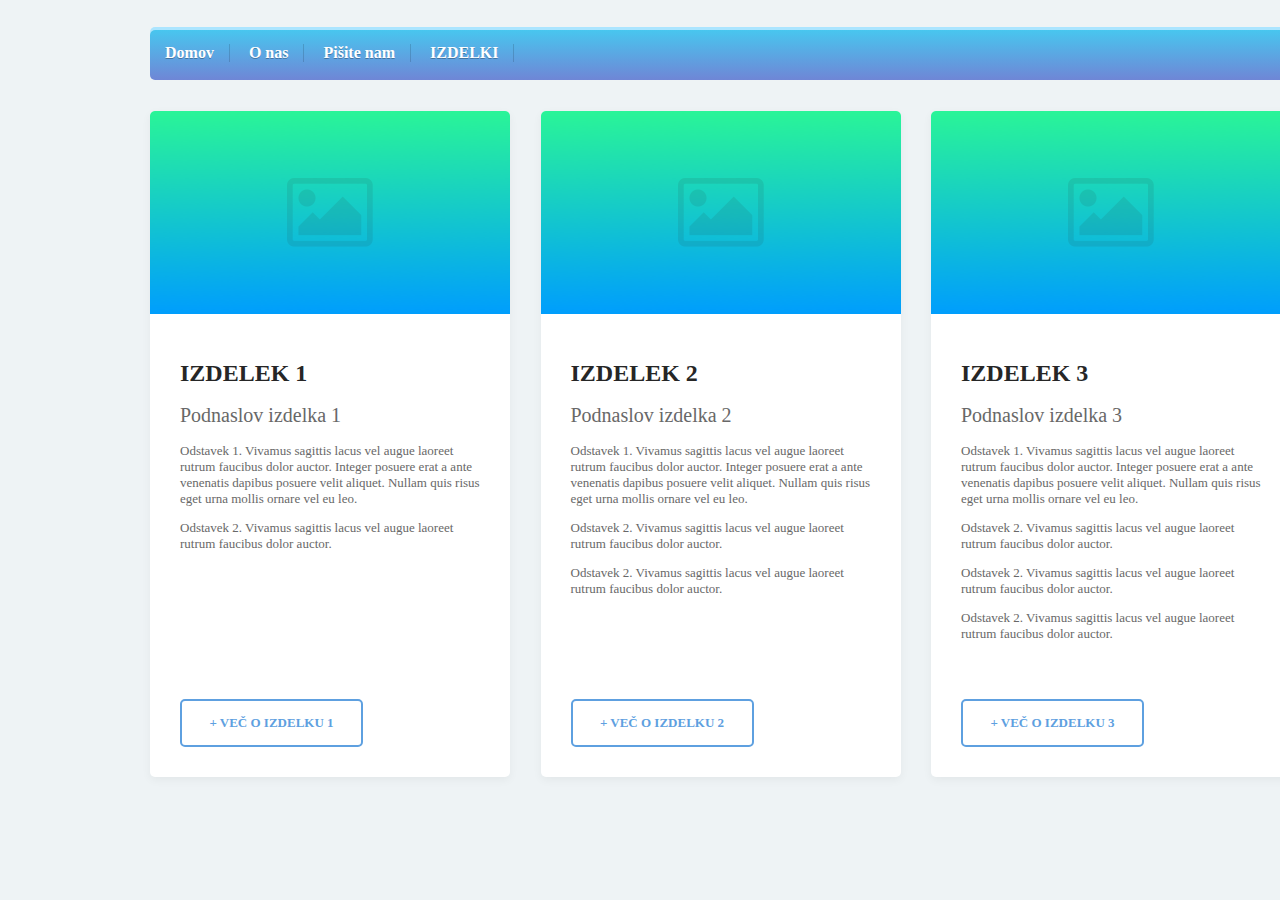
<file: index.html>
<html>
<head>
<script src="//code.jquery.com/jquery-1.10.2.js"></script>
<script>
$(function(){
  $("#header").load("header.html");
});
</script>
<div id="header"></div>
</head>

<meta charset="utf-8">
<link rel="stylesheet" type="text/css" href="style.css">
<body>
  <div class="products">
         <div class="product">
         <img class="product-thumbnail" src="img@2x.png" alt="izdelek-1">
           <div  class="product-description">
               <h1>Izdelek 1</h1>
               <h2>Podnaslov izdelka 1</h2>
               <p id="desc-1">
                 Odstavek 1. Vivamus sagittis lacus vel augue laoreet rutrum faucibus dolor auctor. Integer posuere erat a ante venenatis dapibus posuere velit aliquet. Nullam quis risus eget urna mollis ornare vel eu leo.
              </p>
              <p id= "desc-1">
              Odstavek 2. Vivamus sagittis lacus vel augue laoreet rutrum faucibus dolor auctor.
              </p id= "desc-1">
              <a href="product1.html"><button class= "more-button">&plus; Več o izdelku 1</button></a>
               </div>

         </div>

         <div class="product">
            <img class="product-thumbnail" src="img@2x.png" alt="izdelek-1">
                <div id="desc-2" class="product-description">
                 <h1>Izdelek 2</h1>
                 <h2>Podnaslov izdelka 2</h2>
                 <p id= "desc-1">
                   Odstavek 1. Vivamus sagittis lacus vel augue laoreet rutrum faucibus dolor auctor. Integer posuere erat a ante venenatis dapibus posuere velit aliquet. Nullam quis risus eget urna mollis ornare vel eu leo.
                </p>
                <p id= "desc-1">
                  Odstavek 2. Vivamus sagittis lacus vel augue laoreet rutrum faucibus dolor auctor.
                </p>
                <p id= "desc-1">
                  Odstavek 2. Vivamus sagittis lacus vel augue laoreet rutrum faucibus dolor auctor.
                </p>
                <a href="product2.html"><button class= "more-button">&plus; Več o izdelku 2</button></a>
                </div>

         </div>

         <div class="product">
          <img id="desc-3" class="product-thumbnail" src="img@2x.png" alt="izdelek-1">
                <div class="product-description">
                 <h1>Izdelek 3</h1>
                 <h2>Podnaslov izdelka 3</h2>
                 <p id= "desc-1">
                   Odstavek 1. Vivamus sagittis lacus vel augue laoreet rutrum faucibus dolor auctor. Integer posuere erat a ante venenatis dapibus posuere velit aliquet. Nullam quis risus eget urna mollis ornare vel eu leo.
                </p>
                <p id= "desc-1">
                   Odstavek 2. Vivamus sagittis lacus vel augue laoreet rutrum faucibus dolor auctor.
                </p>
                <p id= "desc-1">
                  Odstavek 2. Vivamus sagittis lacus vel augue laoreet rutrum faucibus dolor auctor.
                </p>
                <p id= "desc-1">
                  Odstavek 2. Vivamus sagittis lacus vel augue laoreet rutrum faucibus dolor auctor.
                </p>
                <a href="product3.html"><button class= "more-button">&plus; Več o izdelku 3</button></a>
              </div>

         </div>
   </div>

</body>
</html>
</file>
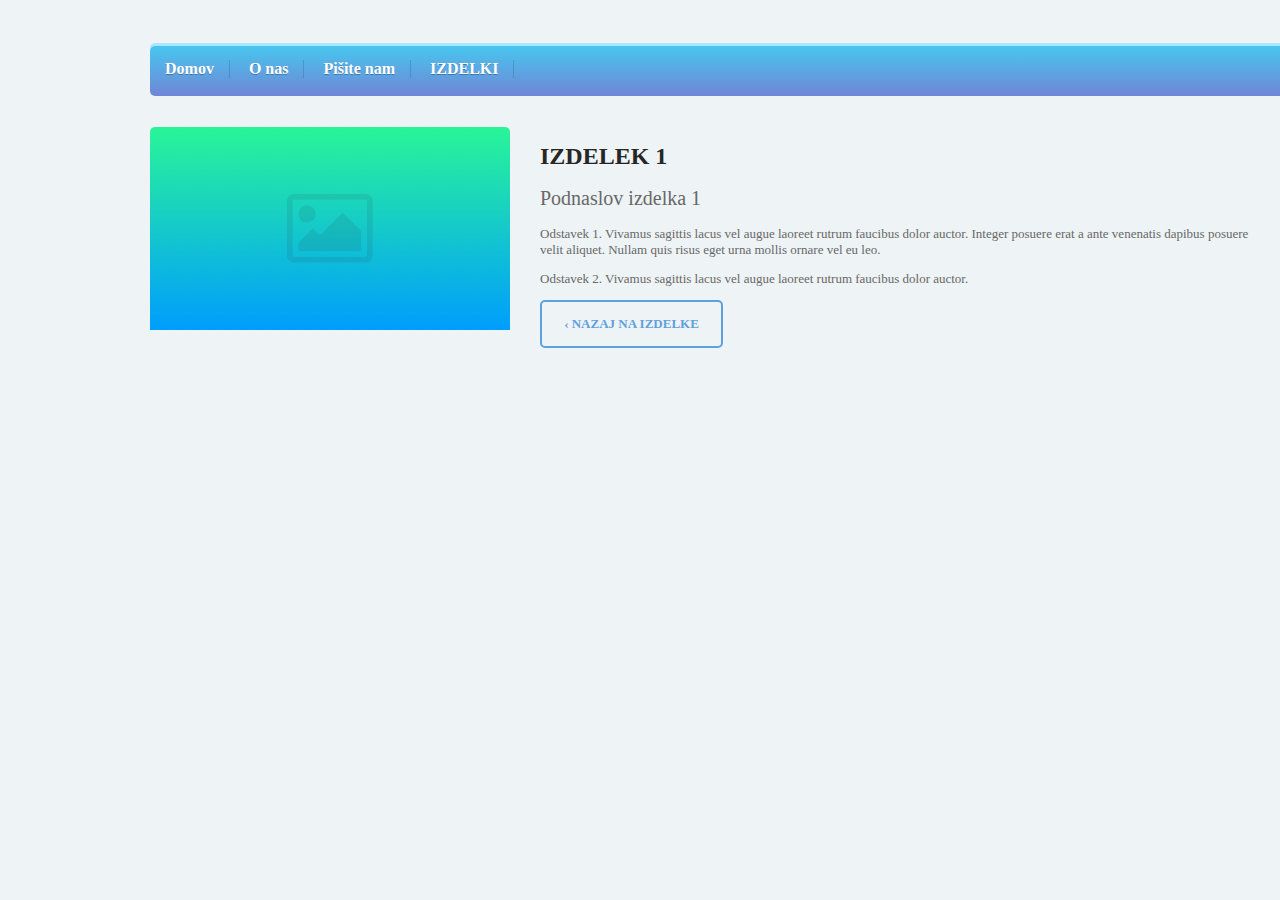
<file: product1.html>
<!DOCTYPE html>
<html>
<head>
  <link rel="stylesheet" type="text/css" href="style.css">
  <meta charset="utf-8">
<script src="//code.jquery.com/jquery-1.10.2.js"></script>
<script>
$(function(){
  $("#header").load("header.html");
});
</script>
<div id="header"></div>
</head>
<body>
  <div id="prod-page" class="product-page">
  <img class="product-thumbnail" src="img@2x.png" alt="izdelek-1">
    <div  class="product-description" style="padding-top: 0px;">
        <h1 id="prodpage1">Izdelek 1</h1>
        <h2 id="prodpage1">Podnaslov izdelka 1</h2>
        <p>
          Odstavek 1. Vivamus sagittis lacus vel augue laoreet rutrum faucibus dolor auctor. Integer posuere erat a ante venenatis dapibus posuere velit aliquet. Nullam quis risus eget urna mollis ornare vel eu leo.
       </p>
       <p>
       Odstavek 2. Vivamus sagittis lacus vel augue laoreet rutrum faucibus dolor auctor.
       </p>
       <a href="index.html"><button id="back-btn" class= "more-button">&lsaquo; Nazaj na izdelke</button></a>
        </div>

  </div>
</body>

</html>
</file>
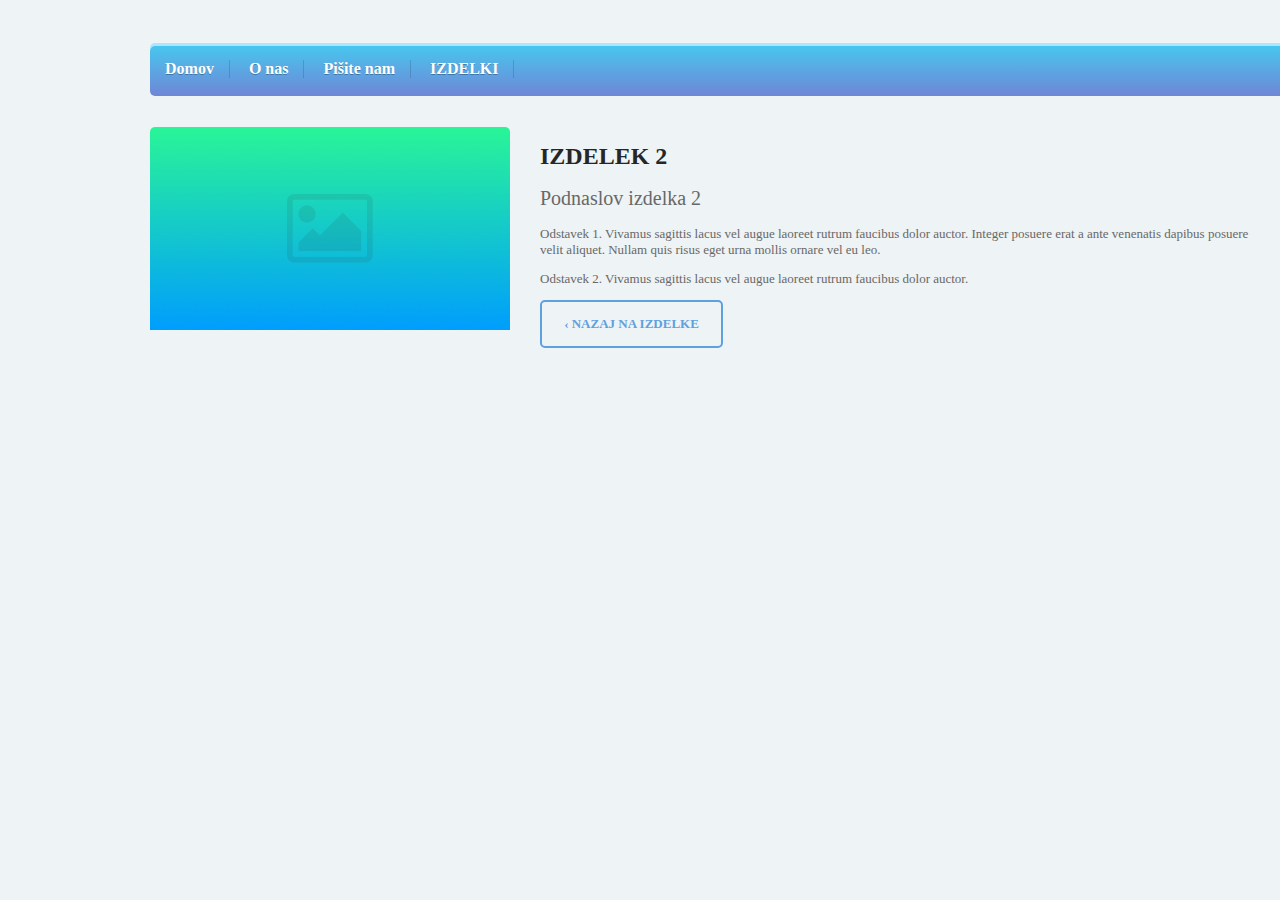
<file: product2.html>
<!DOCTYPE html>
<html>
<head>
  <link rel="stylesheet" type="text/css" href="style.css">
  <meta charset="utf-8">
<script src="//code.jquery.com/jquery-1.10.2.js"></script>
<script>
$(function(){
  $("#header").load("header.html");
});
</script>
<div id="header"></div>
</head>
<body>
  <div id="prod-page" class="product-page">
  <img class="product-thumbnail" src="img@2x.png" alt="izdelek-1">
    <div class="product-description" style="padding-top: 0px;">
        <h1 id="prodpage1">Izdelek 2</h1>
        <h2 id="prodpage1">Podnaslov izdelka 2</h2>
        <p>
          Odstavek 1. Vivamus sagittis lacus vel augue laoreet rutrum faucibus dolor auctor. Integer posuere erat a ante venenatis dapibus posuere velit aliquet. Nullam quis risus eget urna mollis ornare vel eu leo.
       </p>
       <p>
       Odstavek 2. Vivamus sagittis lacus vel augue laoreet rutrum faucibus dolor auctor.
       </p>
       <a href="index.html"><button id="back-btn" class= "more-button">&lsaquo; Nazaj na izdelke</button></a>
        </div>

  </div>
</body>

</html>
</file>
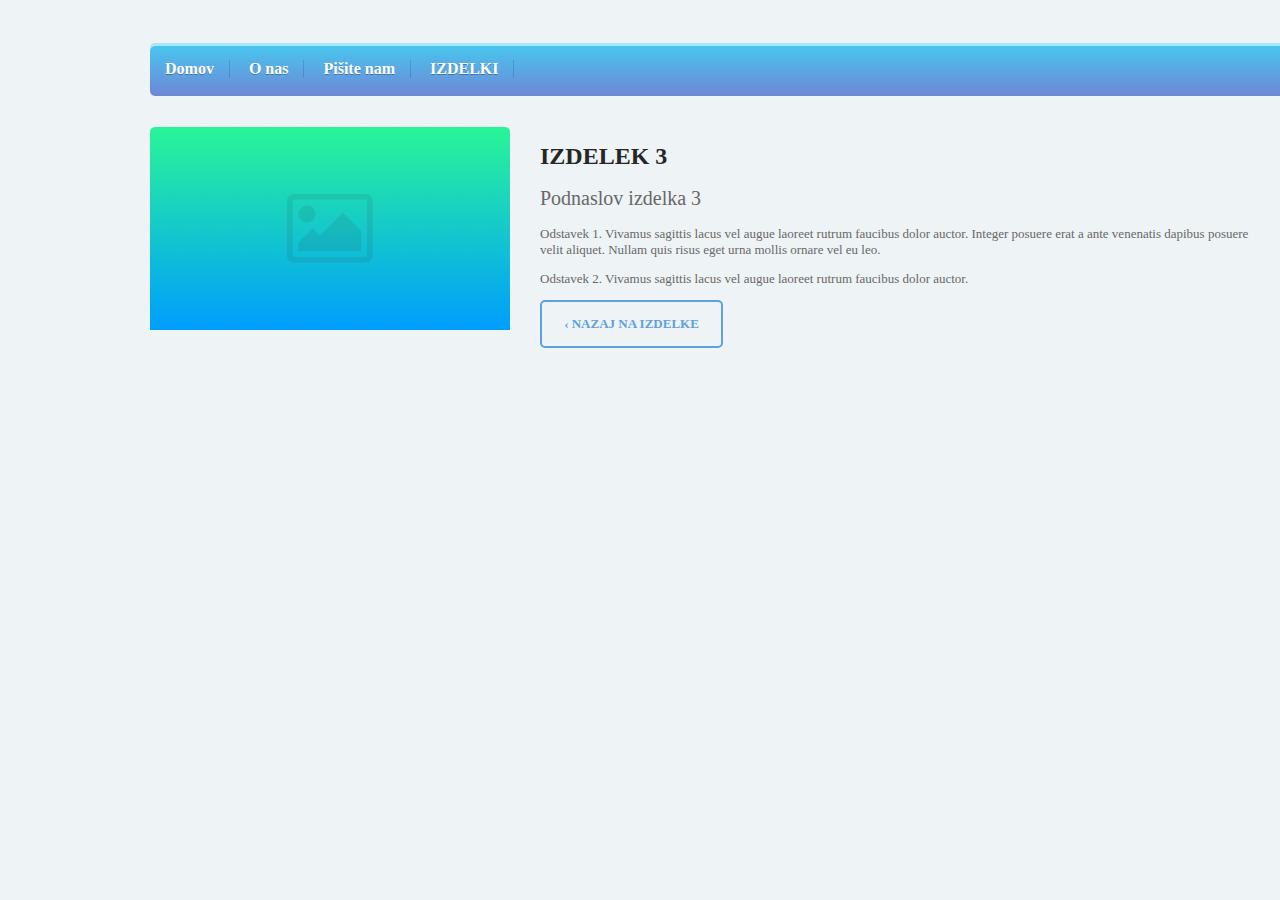
<file: product3.html>
<!DOCTYPE html>
<html>
<head>
  <link rel="stylesheet" type="text/css" href="style.css">
  <meta charset="utf-8">
<script src="//code.jquery.com/jquery-1.10.2.js"></script>
<script>
$(function(){
  $("#header").load("header.html");
});
</script>
<div id="header"></div>
</head>
<body>
  <div id="prod-page" class="product-page">
  <img class="product-thumbnail" src="img@2x.png" alt="izdelek-1">
    <div class="product-description" style="padding-top: 0px;">
        <h1 id="prodpage1">Izdelek 3</h1>
        <h2 id="prodpage1">Podnaslov izdelka 3</h2>
        <p>
          Odstavek 1. Vivamus sagittis lacus vel augue laoreet rutrum faucibus dolor auctor. Integer posuere erat a ante venenatis dapibus posuere velit aliquet. Nullam quis risus eget urna mollis ornare vel eu leo.
       </p>
       <p>
       Odstavek 2. Vivamus sagittis lacus vel augue laoreet rutrum faucibus dolor auctor.
       </p>
       <a href="index.html"><button id="back-btn" class= "more-button">&lsaquo; Nazaj na izdelke</button></a>
        </div>

  </div>
</body>

</html>
</file>
<file: style.css>
html {
  margin-left:150px;
  margin-top:30px;
}
  body {
  margin:0;
  padding:0;
  background: #EEF3F5;;
  background-size: cover;
  background-position:center;
  font-family:sans-serif;
}


.nav-bar {
  width: 1141px;
  height:50px;
  opacity: 100%;
  background-image: linear-gradient(-180deg, #48C6EF 0%, #6F86D6 100%);
  border-radius: 5px;
  box-shadow: 0px -3px 0px 0px  #ABE5FF;
}
.nav-list {
  display: flex;
  flex-direction: row;
  justify-content: left;
  align-items: center;
  padding: 14px 0px 14px 0px;
}
li {
  list-style: none;
  font-family: Open Sans;
  font-weight: 700;
  font-size: 16px;
  color: #FFFFFF;
  letter-spacing: 0;
  text-shadow: 0 1px 0 rgba(0,0,0,0.30);
  border-right: 1px solid rgba(0,0,0,0.14);
  padding: 0px 15px 0px 11px;
  margin-left: 4px;
  margin-right: 4px;
}

li:hover {
  cursor: pointer;
  color: gray;
}
h1 {
  font-family: Open Sans;
  font-size: 24px;
  color: #262626;
  letter-spacing: 0;
  text-transform: uppercase;
}
h2 {
  font-family: Open Sans;
  font-size: 20px;
   color: #686868;
   letter-spacing: 0;
   font-weight: normal;
}

p {
  font-family: Open Sans;
  font-size: 13px;
   color: #686868;
   letter-spacing: 0;
}
.products {
   margin-top: 31px;
   width: 1141px;
   display: flex;
   flex-direction: row;
   justify-content: space-between;
   align-items: left;
}
.product {
  background: #FFFFFF;
  box-shadow: 0 3px 10px 0 rgba(0,0,0,0.05);
  border-radius: 5px;
  width: 360px;
  height: 666px;
  position: relative;
}
.product-description {
  padding: 30px;
}
.product-thumbnail {
  width: 360px;
  height: 203px;
}
.more-button {
  width: 183px;
  height: 48px;
  border: 2px solid #5EA0E0;
  border-radius: 5px;
  font-family: Open Sans;
  font-weight: 700;
   font-size: 13px;
   color: #5EA0E0;
   letter-spacing: 0;
   text-transform: uppercase;
   background-color: inherit;
   position: absolute;
    left:    30;
    bottom:   30;
}
.more-button:hover {
  cursor: pointer;
  background-color: #EEF3F5;
}
.product-page {
  width: 1141px;
  display:flex;
  flex-direction: row;
  justify-content: space-between;
  align-items: left;
  margin-top: 31px;
}

@media (max-width:500px) {
  html {
    margin-left:20px;
    margin-top:0px;
  }
   body {
     width: 450px;
   }
  .logo {
     width: 50px;
     height: 20px;
  }
  h1 {
    font-size: 16px;

  }
  h2 {
    font-size: 13px;
  }
  p {
    font-size: 9px;
    margin-left: 50px;
  }

  li {
    list-style: none;
    font-family: Open Sans;
    font-weight: 600;
    font-size: 9px;
    color: #FFFFFF;
    letter-spacing: 0;
    text-shadow: 0 1px 0 rgba(0,0,0,0.30);
    border-right: none;
    padding: 0px 10px 0px 5px;
    margin-left: 2px;
    margin-right: 2px;
  }
  #desc-1 {
    display:none;
  }
  #prodpage1 {
    margin-left: 50px;
  }
  .nav-bar {
    width: 250px;
    height:25px;
    opacity: 100%;
    background-image: linear-gradient(-180deg, #48C6EF 0%, #6F86D6 100%);
    border-radius: 5px;
    box-shadow: 0px -3px 0px 0px  #ABE5FF;
  }
  #back-btn {
    margin-left: 50px;
  }
  .nav-list {
    padding: 5px 0px 5px 0px;
    justify-content: center;
  }

  .products {
     margin-top: 20px;
     width: 450px;
     display: flex;
     flex-direction: column;
     justify-content: space-around;
     align-items: left;
   }
   .product {
   box-shadow: 0 3px 5px 0 rgba(0,0,0,0.05);
   border-radius: 5px;
   width:  250px;
   height: 233px;
   margin-bottom: 20px;
    }

    .product-description {
      padding: 0px;
      width: 350px;
      margin-left: 10px;
    }
    .product-thumbnail {
      width: 250px;
      height: 150px;
    }
     #prod-page {
       width: 250px;
       display: flex;
       flex-direction:column;
       justify-content: flex;
     }
    .more-button {
      width: 70px;
      height: 25px;
      border: 1px solid #5EA0E0;
      border-radius: 3px;
      font-family: Open Sans;
      font-weight: 700;
       font-size: 7px;
       color: #5EA0E0;
       letter-spacing: 0;
       text-transform: uppercase;
       background-color: inherit;
       position: absolute;
        left:    150;
        bottom:   20;
    }
    .product-page {
      width: 450px;
      heght: 900px;
      margin-top: 16px;
      display: flex;
      flex-direction: row;
      justify-content: space-between;
      align-items: center;
    }
}
</file>
